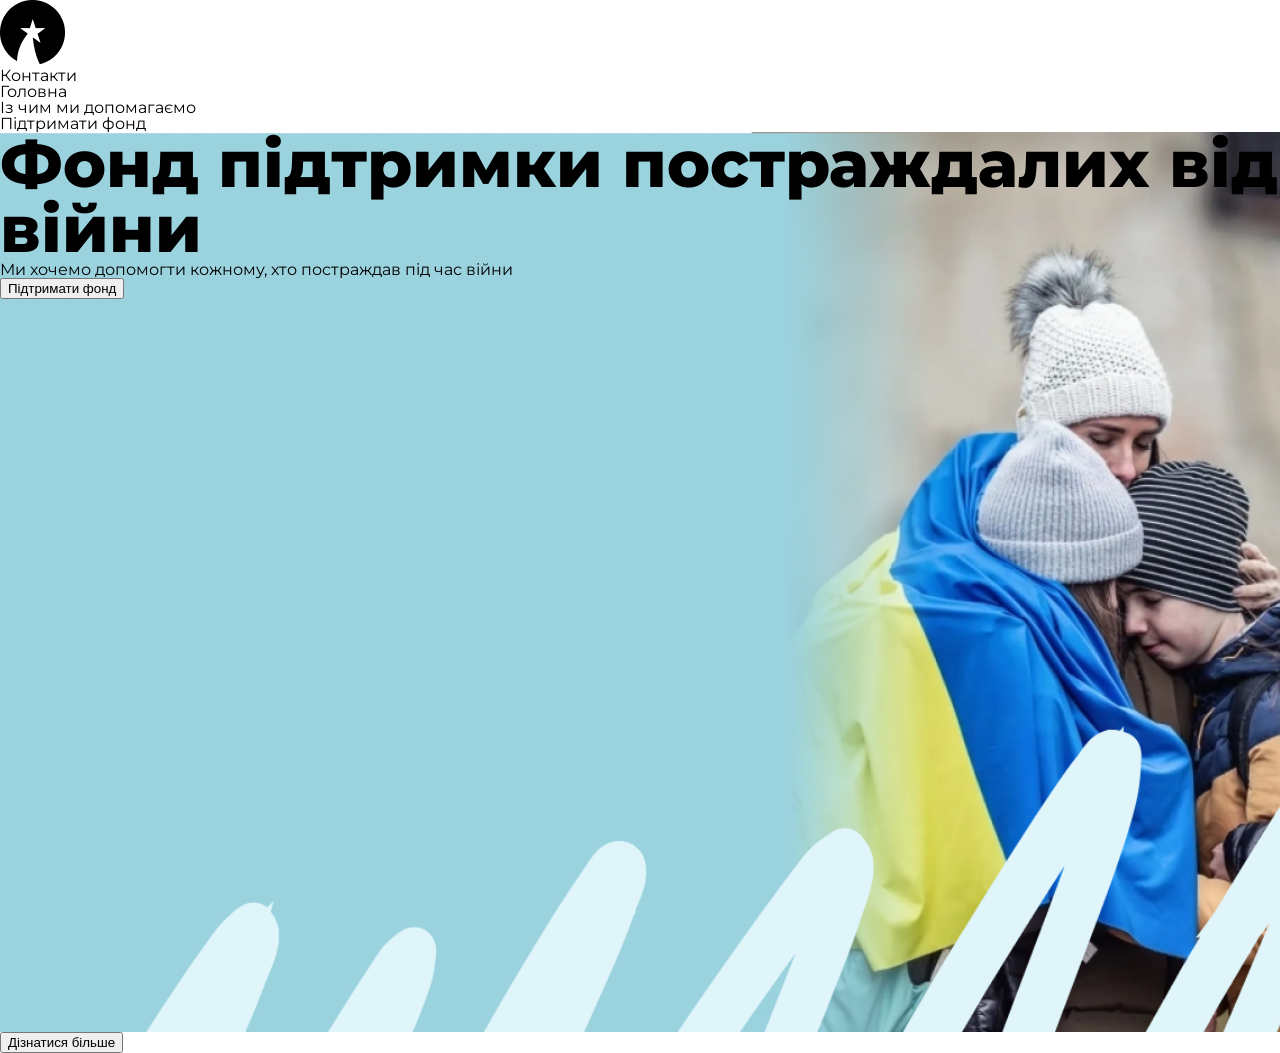
<file: index.html>
<!DOCTYPE html>
<html lang="en">
<head>
    <meta charset="UTF-8">
    <meta http-equiv="X-UA-Compatible" content="IE=edge">
    <meta name="viewport" content="width=device-width, initial-scale=1.0">
    <title>Document</title>
    <link rel="stylesheet" href="reset.css" />
    <link rel="stylesheet" href="style.css" />
</head>



<body>
    <header>
        <img src="./assets/images/Subtract.png" class="logo"/>
        <nav>
            <ul class="menu-list">
                <li class="menu-item">Контакти</li>
                <li class="menu-item">Головна</li>
                <li class="menu-item">Із чим ми допомагаємо</li>
                <li class="menu-item blue-button">Підтримати фонд</li>
            </ul>
        </nav>
    </header>


    <section class="first-screen">
        <h1 class="main-title">Фонд підтримки постраждалих від війни</h1>
        <h3 class="main-description">Ми хочемо допомогти кожному, хто постраждав під час війни</h3>
        <button class="blue-button white-button">Підтримати фонд</button>
    </section>


    <section class="description-screen">
        <article class="description-title"></article>
        <article class="description-block"></article>
        <article class="description-block"></article>
        <article class="description-block"></article>
        <button class="blue-button">Дізнатися більше</button>
    </section>
</body>
</html>
</file>
<file: style.css>
@import url('https://fonts.googleapis.com/css2?family=Montserrat:wght@400;600;800&display=swap');
@font-face {
    font-family: 'Roboto';
    src: url('./assets/fonts/Roboto/Roboto-Medium.ttf') format("truetype");
}

/* General styles */
body {
    font-family: "Montserrat";
    font-size: 1em;
}

/* Header styles */

.logo {}

.menu-list {}

/* First screen */

.first-screen {
    background-image: url('./assets/images/9d87e92590ae5ecb611ebe146e21a634.png');
    background-repeat: no-repeat;
    background-size: cover;
    width: 100%;
    height: 100vh;
}

.main-title {
    font-weight: 800;
    font-size: 4.06em;
}

.main-description {}
</file>
